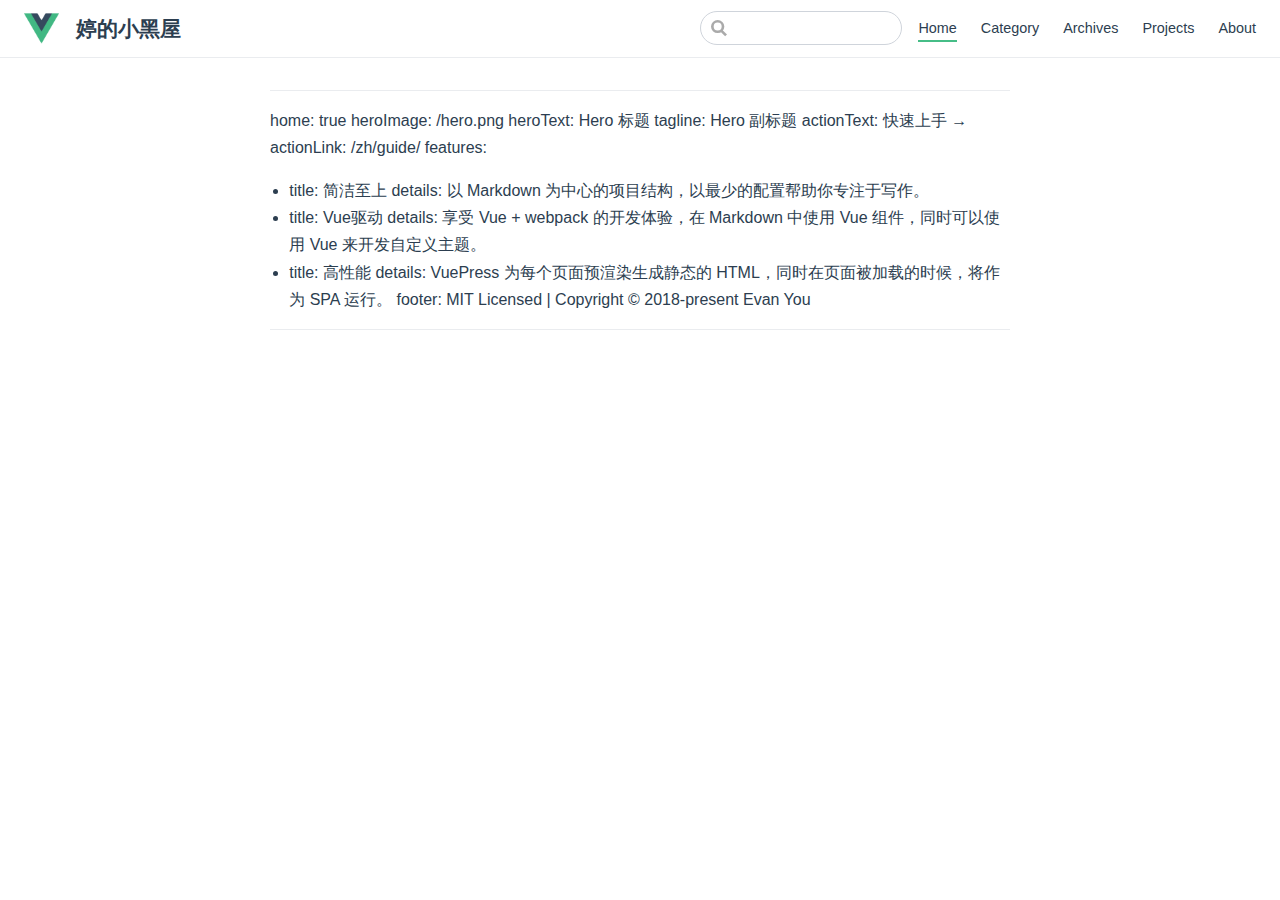
<file: index.html>
<!DOCTYPE html>
<html lang="en-US">
  <head>
    <meta charset="utf-8">
    <meta name="viewport" content="width=device-width,initial-scale=1">
    <title>婷的小黑屋</title>
    <meta name="description" content="啦啦啦啦啦run docs:build">
    <link rel="icon" href="/favicon.ico">
    
    <link rel="preload" href="/assets/css/0.styles.42716ee6.css" as="style"><link rel="preload" href="/assets/js/app.19feb1c5.js" as="script"><link rel="preload" href="/assets/js/8.4d6d9a24.js" as="script"><link rel="prefetch" href="/assets/js/2.843a87a6.js"><link rel="prefetch" href="/assets/js/3.0a2364f2.js"><link rel="prefetch" href="/assets/js/4.c2e18f0a.js"><link rel="prefetch" href="/assets/js/5.08a37246.js"><link rel="prefetch" href="/assets/js/6.51efd344.js"><link rel="prefetch" href="/assets/js/7.f8c3e250.js"><link rel="prefetch" href="/assets/js/9.76349086.js">
    <link rel="stylesheet" href="/assets/css/0.styles.42716ee6.css">
  </head>
  <body>
    <div id="app" data-server-rendered="true"><div class="theme-container no-sidebar"><header class="navbar"><div class="sidebar-button"><svg xmlns="http://www.w3.org/2000/svg" aria-hidden="true" role="img" viewBox="0 0 448 512" class="icon"><path fill="currentColor" d="M436 124H12c-6.627 0-12-5.373-12-12V80c0-6.627 5.373-12 12-12h424c6.627 0 12 5.373 12 12v32c0 6.627-5.373 12-12 12zm0 160H12c-6.627 0-12-5.373-12-12v-32c0-6.627 5.373-12 12-12h424c6.627 0 12 5.373 12 12v32c0 6.627-5.373 12-12 12zm0 160H12c-6.627 0-12-5.373-12-12v-32c0-6.627 5.373-12 12-12h424c6.627 0 12 5.373 12 12v32c0 6.627-5.373 12-12 12z"></path></svg></div> <a href="/" class="home-link router-link-exact-active router-link-active"><img src="/logo.png" alt="婷的小黑屋" class="logo"> <span class="site-name can-hide">婷的小黑屋</span></a> <div class="links" style="max-width:nullpx;"><div class="search-box"><input aria-label="Search" autocomplete="off" spellcheck="false" value=""> <!----></div> <nav class="nav-links can-hide"><div class="nav-item"><a href="/" class="nav-link router-link-exact-active router-link-active">Home</a></div><div class="nav-item"><a href="/Category/" class="nav-link">Category</a></div><div class="nav-item"><a href="/Archives/" class="nav-link">Archives</a></div><div class="nav-item"><a href="/Projects/" class="nav-link">Projects</a></div><div class="nav-item"><a href="/About/" class="nav-link">About</a></div> <!----></nav></div></header> <div class="sidebar-mask"></div> <div class="sidebar"><nav class="nav-links"><div class="nav-item"><a href="/" class="nav-link router-link-exact-active router-link-active">Home</a></div><div class="nav-item"><a href="/Category/" class="nav-link">Category</a></div><div class="nav-item"><a href="/Archives/" class="nav-link">Archives</a></div><div class="nav-item"><a href="/Projects/" class="nav-link">Projects</a></div><div class="nav-item"><a href="/About/" class="nav-link">About</a></div> <!----></nav>  <!----> </div> <div class="page"> <div class="content"><hr> <p>home: true
heroImage: /hero.png
heroText: Hero 标题
tagline: Hero 副标题
actionText: 快速上手 →
actionLink: /zh/guide/
features:</p> <ul><li>title: 简洁至上
details: 以 Markdown 为中心的项目结构，以最少的配置帮助你专注于写作。</li> <li>title: Vue驱动
details: 享受 Vue + webpack 的开发体验，在 Markdown 中使用 Vue 组件，同时可以使用 Vue 来开发自定义主题。</li> <li>title: 高性能
details: VuePress 为每个页面预渲染生成静态的 HTML，同时在页面被加载的时候，将作为 SPA 运行。
footer: MIT Licensed | Copyright © 2018-present Evan You</li></ul> <hr></div> <div class="page-edit"><!----> <!----></div> <!----> </div> <!----></div></div>
    <script src="/assets/js/app.19feb1c5.js" defer></script><script src="/assets/js/8.4d6d9a24.js" defer></script>
  </body>
</html>
</file>
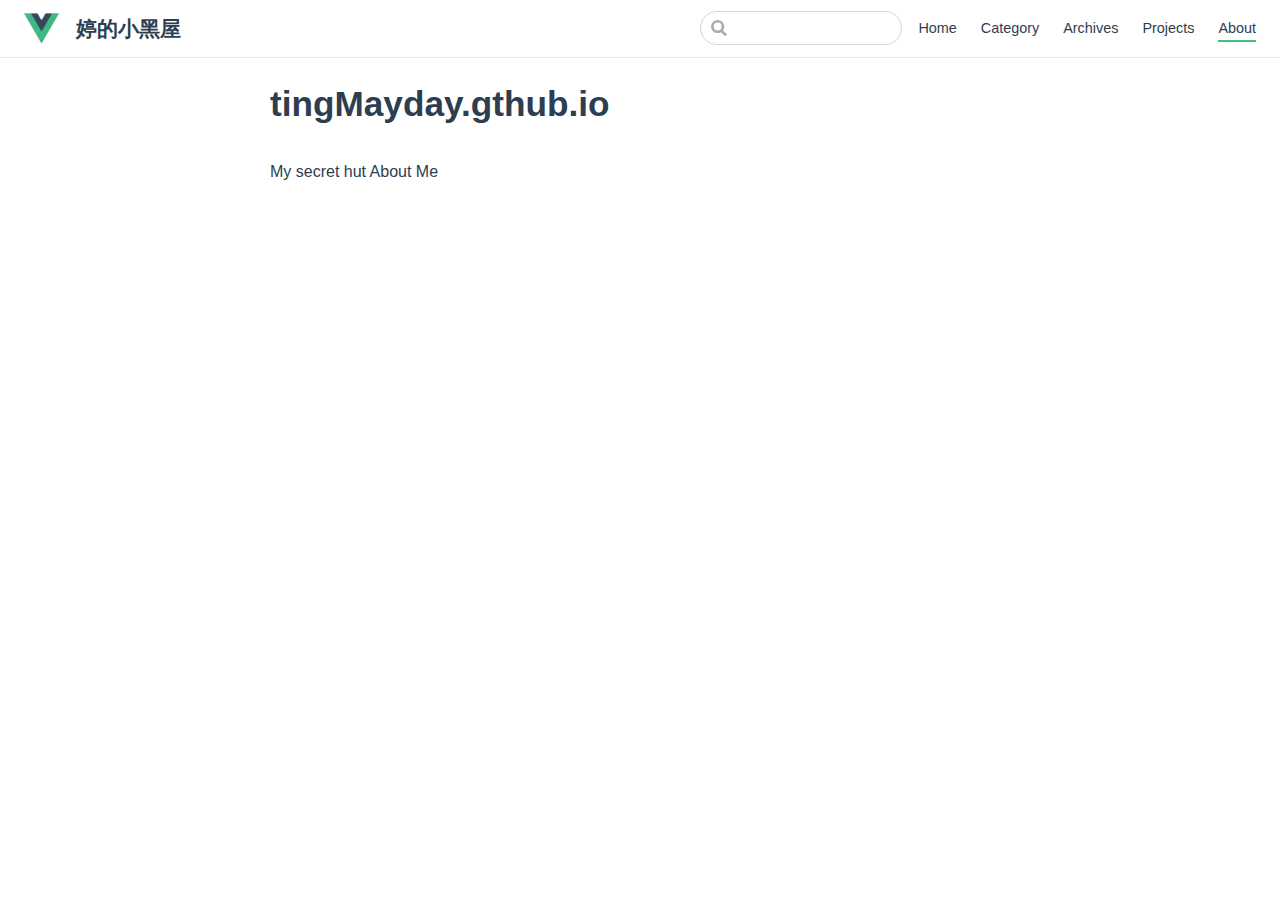
<file: About/index.html>
<!DOCTYPE html>
<html lang="en-US">
  <head>
    <meta charset="utf-8">
    <meta name="viewport" content="width=device-width,initial-scale=1">
    <title>tingMayday.gthub.io | 婷的小黑屋</title>
    <meta name="description" content="啦啦啦啦啦run docs:build">
    <link rel="icon" href="/favicon.ico">
    
    <link rel="preload" href="/assets/css/0.styles.42716ee6.css" as="style"><link rel="preload" href="/assets/js/app.19feb1c5.js" as="script"><link rel="preload" href="/assets/js/3.0a2364f2.js" as="script"><link rel="prefetch" href="/assets/js/2.843a87a6.js"><link rel="prefetch" href="/assets/js/4.c2e18f0a.js"><link rel="prefetch" href="/assets/js/5.08a37246.js"><link rel="prefetch" href="/assets/js/6.51efd344.js"><link rel="prefetch" href="/assets/js/7.f8c3e250.js"><link rel="prefetch" href="/assets/js/8.4d6d9a24.js"><link rel="prefetch" href="/assets/js/9.76349086.js">
    <link rel="stylesheet" href="/assets/css/0.styles.42716ee6.css">
  </head>
  <body>
    <div id="app" data-server-rendered="true"><div class="theme-container no-sidebar"><header class="navbar"><div class="sidebar-button"><svg xmlns="http://www.w3.org/2000/svg" aria-hidden="true" role="img" viewBox="0 0 448 512" class="icon"><path fill="currentColor" d="M436 124H12c-6.627 0-12-5.373-12-12V80c0-6.627 5.373-12 12-12h424c6.627 0 12 5.373 12 12v32c0 6.627-5.373 12-12 12zm0 160H12c-6.627 0-12-5.373-12-12v-32c0-6.627 5.373-12 12-12h424c6.627 0 12 5.373 12 12v32c0 6.627-5.373 12-12 12zm0 160H12c-6.627 0-12-5.373-12-12v-32c0-6.627 5.373-12 12-12h424c6.627 0 12 5.373 12 12v32c0 6.627-5.373 12-12 12z"></path></svg></div> <a href="/" class="home-link router-link-active"><img src="/logo.png" alt="婷的小黑屋" class="logo"> <span class="site-name can-hide">婷的小黑屋</span></a> <div class="links" style="max-width:nullpx;"><div class="search-box"><input aria-label="Search" autocomplete="off" spellcheck="false" value=""> <!----></div> <nav class="nav-links can-hide"><div class="nav-item"><a href="/" class="nav-link">Home</a></div><div class="nav-item"><a href="/Category/" class="nav-link">Category</a></div><div class="nav-item"><a href="/Archives/" class="nav-link">Archives</a></div><div class="nav-item"><a href="/Projects/" class="nav-link">Projects</a></div><div class="nav-item"><a href="/About/" class="nav-link router-link-exact-active router-link-active">About</a></div> <!----></nav></div></header> <div class="sidebar-mask"></div> <div class="sidebar"><nav class="nav-links"><div class="nav-item"><a href="/" class="nav-link">Home</a></div><div class="nav-item"><a href="/Category/" class="nav-link">Category</a></div><div class="nav-item"><a href="/Archives/" class="nav-link">Archives</a></div><div class="nav-item"><a href="/Projects/" class="nav-link">Projects</a></div><div class="nav-item"><a href="/About/" class="nav-link router-link-exact-active router-link-active">About</a></div> <!----></nav>  <!----> </div> <div class="page"> <div class="content"><h1 id="tingmayday-gthub-io"><a href="#tingmayday-gthub-io" class="header-anchor">#</a> tingMayday.gthub.io</h1> <p>My secret hut
About Me</p></div> <div class="page-edit"><!----> <!----></div> <!----> </div> <!----></div></div>
    <script src="/assets/js/app.19feb1c5.js" defer></script><script src="/assets/js/3.0a2364f2.js" defer></script>
  </body>
</html>
</file>
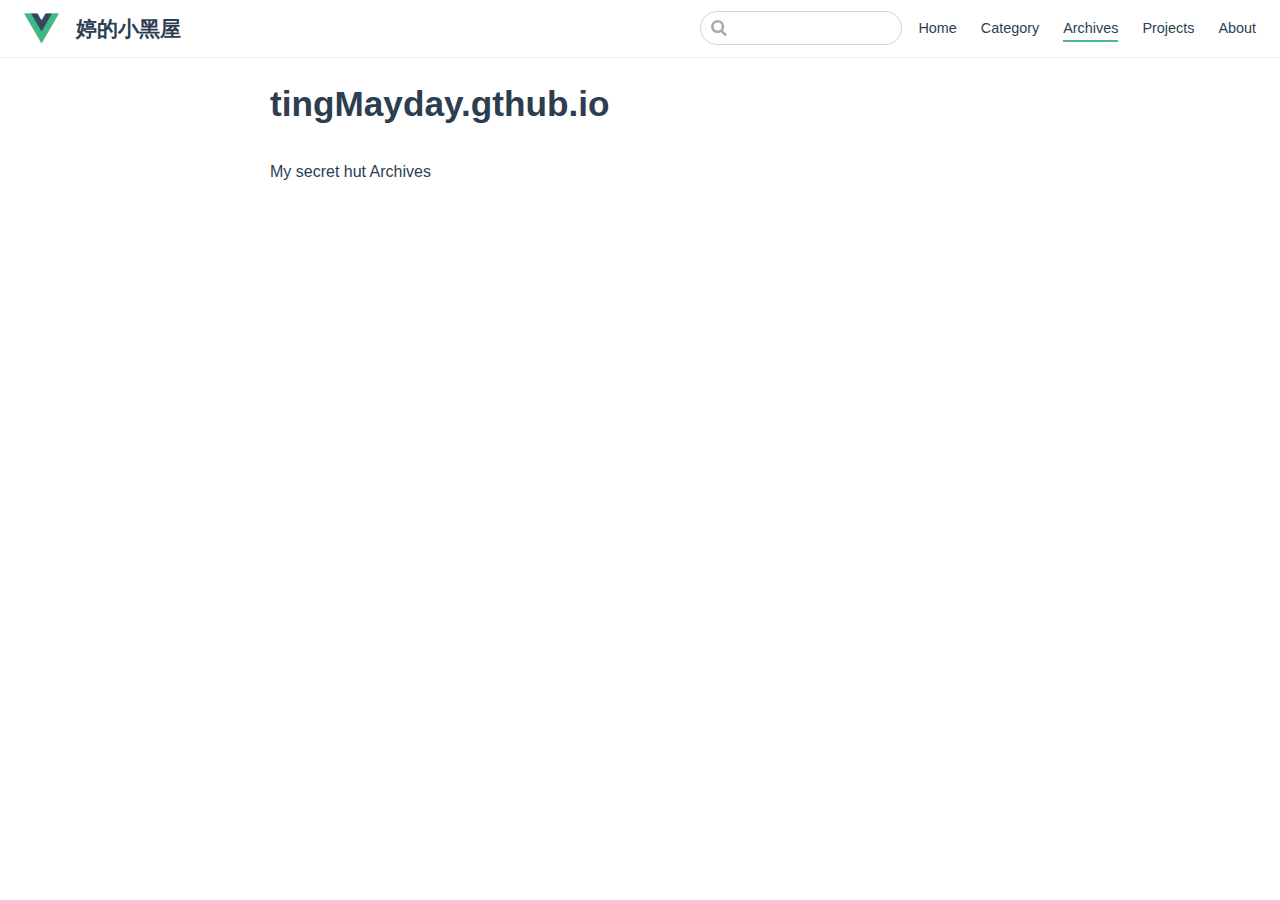
<file: Archives/index.html>
<!DOCTYPE html>
<html lang="en-US">
  <head>
    <meta charset="utf-8">
    <meta name="viewport" content="width=device-width,initial-scale=1">
    <title>tingMayday.gthub.io | 婷的小黑屋</title>
    <meta name="description" content="啦啦啦啦啦run docs:build">
    <link rel="icon" href="/favicon.ico">
    
    <link rel="preload" href="/assets/css/0.styles.42716ee6.css" as="style"><link rel="preload" href="/assets/js/app.19feb1c5.js" as="script"><link rel="preload" href="/assets/js/4.c2e18f0a.js" as="script"><link rel="prefetch" href="/assets/js/2.843a87a6.js"><link rel="prefetch" href="/assets/js/3.0a2364f2.js"><link rel="prefetch" href="/assets/js/5.08a37246.js"><link rel="prefetch" href="/assets/js/6.51efd344.js"><link rel="prefetch" href="/assets/js/7.f8c3e250.js"><link rel="prefetch" href="/assets/js/8.4d6d9a24.js"><link rel="prefetch" href="/assets/js/9.76349086.js">
    <link rel="stylesheet" href="/assets/css/0.styles.42716ee6.css">
  </head>
  <body>
    <div id="app" data-server-rendered="true"><div class="theme-container no-sidebar"><header class="navbar"><div class="sidebar-button"><svg xmlns="http://www.w3.org/2000/svg" aria-hidden="true" role="img" viewBox="0 0 448 512" class="icon"><path fill="currentColor" d="M436 124H12c-6.627 0-12-5.373-12-12V80c0-6.627 5.373-12 12-12h424c6.627 0 12 5.373 12 12v32c0 6.627-5.373 12-12 12zm0 160H12c-6.627 0-12-5.373-12-12v-32c0-6.627 5.373-12 12-12h424c6.627 0 12 5.373 12 12v32c0 6.627-5.373 12-12 12zm0 160H12c-6.627 0-12-5.373-12-12v-32c0-6.627 5.373-12 12-12h424c6.627 0 12 5.373 12 12v32c0 6.627-5.373 12-12 12z"></path></svg></div> <a href="/" class="home-link router-link-active"><img src="/logo.png" alt="婷的小黑屋" class="logo"> <span class="site-name can-hide">婷的小黑屋</span></a> <div class="links" style="max-width:nullpx;"><div class="search-box"><input aria-label="Search" autocomplete="off" spellcheck="false" value=""> <!----></div> <nav class="nav-links can-hide"><div class="nav-item"><a href="/" class="nav-link">Home</a></div><div class="nav-item"><a href="/Category/" class="nav-link">Category</a></div><div class="nav-item"><a href="/Archives/" class="nav-link router-link-exact-active router-link-active">Archives</a></div><div class="nav-item"><a href="/Projects/" class="nav-link">Projects</a></div><div class="nav-item"><a href="/About/" class="nav-link">About</a></div> <!----></nav></div></header> <div class="sidebar-mask"></div> <div class="sidebar"><nav class="nav-links"><div class="nav-item"><a href="/" class="nav-link">Home</a></div><div class="nav-item"><a href="/Category/" class="nav-link">Category</a></div><div class="nav-item"><a href="/Archives/" class="nav-link router-link-exact-active router-link-active">Archives</a></div><div class="nav-item"><a href="/Projects/" class="nav-link">Projects</a></div><div class="nav-item"><a href="/About/" class="nav-link">About</a></div> <!----></nav>  <!----> </div> <div class="page"> <div class="content"><h1 id="tingmayday-gthub-io"><a href="#tingmayday-gthub-io" class="header-anchor">#</a> tingMayday.gthub.io</h1> <p>My secret hut
Archives</p></div> <div class="page-edit"><!----> <!----></div> <!----> </div> <!----></div></div>
    <script src="/assets/js/app.19feb1c5.js" defer></script><script src="/assets/js/4.c2e18f0a.js" defer></script>
  </body>
</html>
</file>
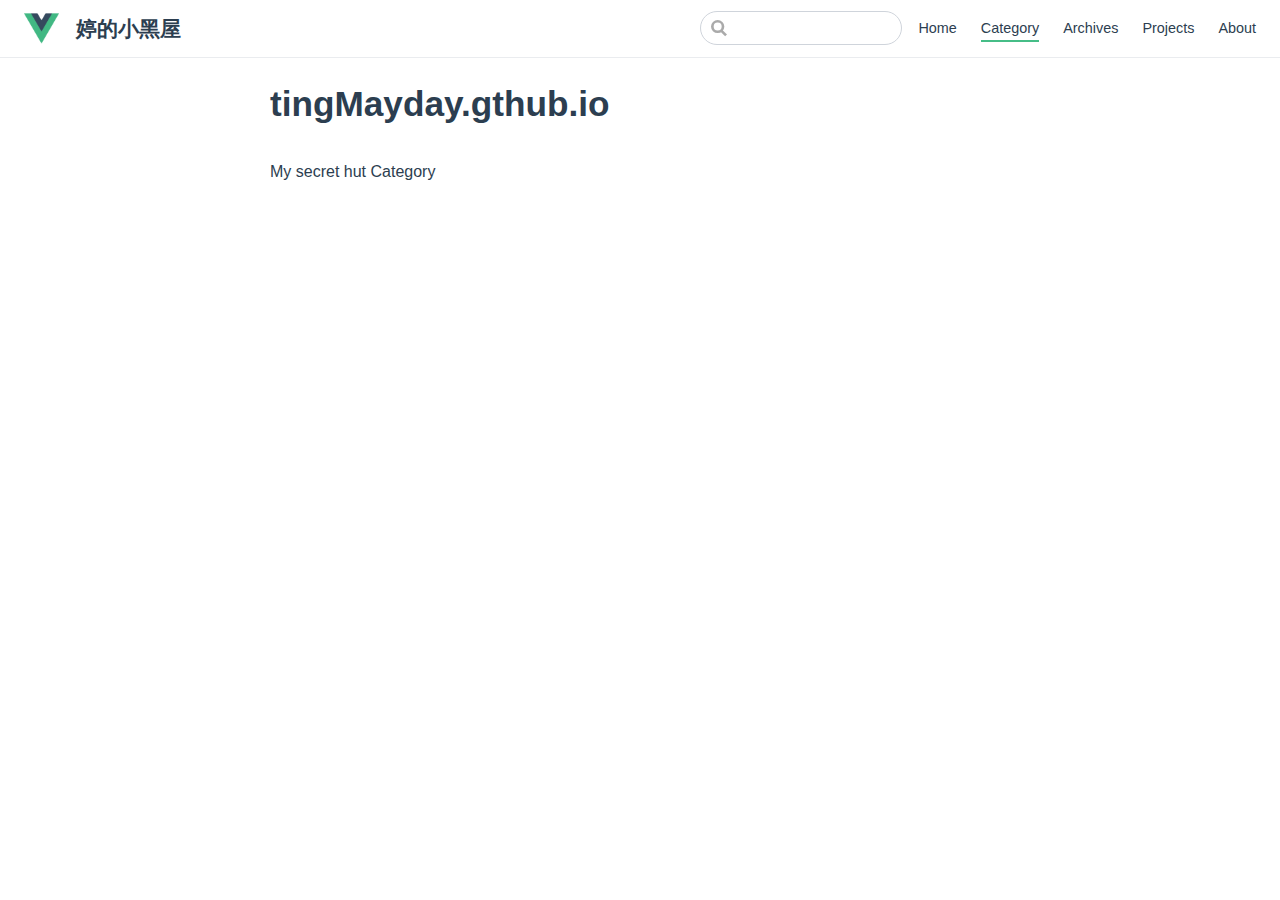
<file: Category/index.html>
<!DOCTYPE html>
<html lang="en-US">
  <head>
    <meta charset="utf-8">
    <meta name="viewport" content="width=device-width,initial-scale=1">
    <title>tingMayday.gthub.io | 婷的小黑屋</title>
    <meta name="description" content="啦啦啦啦啦run docs:build">
    <link rel="icon" href="/favicon.ico">
    
    <link rel="preload" href="/assets/css/0.styles.42716ee6.css" as="style"><link rel="preload" href="/assets/js/app.19feb1c5.js" as="script"><link rel="preload" href="/assets/js/6.51efd344.js" as="script"><link rel="prefetch" href="/assets/js/2.843a87a6.js"><link rel="prefetch" href="/assets/js/3.0a2364f2.js"><link rel="prefetch" href="/assets/js/4.c2e18f0a.js"><link rel="prefetch" href="/assets/js/5.08a37246.js"><link rel="prefetch" href="/assets/js/7.f8c3e250.js"><link rel="prefetch" href="/assets/js/8.4d6d9a24.js"><link rel="prefetch" href="/assets/js/9.76349086.js">
    <link rel="stylesheet" href="/assets/css/0.styles.42716ee6.css">
  </head>
  <body>
    <div id="app" data-server-rendered="true"><div class="theme-container no-sidebar"><header class="navbar"><div class="sidebar-button"><svg xmlns="http://www.w3.org/2000/svg" aria-hidden="true" role="img" viewBox="0 0 448 512" class="icon"><path fill="currentColor" d="M436 124H12c-6.627 0-12-5.373-12-12V80c0-6.627 5.373-12 12-12h424c6.627 0 12 5.373 12 12v32c0 6.627-5.373 12-12 12zm0 160H12c-6.627 0-12-5.373-12-12v-32c0-6.627 5.373-12 12-12h424c6.627 0 12 5.373 12 12v32c0 6.627-5.373 12-12 12zm0 160H12c-6.627 0-12-5.373-12-12v-32c0-6.627 5.373-12 12-12h424c6.627 0 12 5.373 12 12v32c0 6.627-5.373 12-12 12z"></path></svg></div> <a href="/" class="home-link router-link-active"><img src="/logo.png" alt="婷的小黑屋" class="logo"> <span class="site-name can-hide">婷的小黑屋</span></a> <div class="links" style="max-width:nullpx;"><div class="search-box"><input aria-label="Search" autocomplete="off" spellcheck="false" value=""> <!----></div> <nav class="nav-links can-hide"><div class="nav-item"><a href="/" class="nav-link">Home</a></div><div class="nav-item"><a href="/Category/" class="nav-link router-link-exact-active router-link-active">Category</a></div><div class="nav-item"><a href="/Archives/" class="nav-link">Archives</a></div><div class="nav-item"><a href="/Projects/" class="nav-link">Projects</a></div><div class="nav-item"><a href="/About/" class="nav-link">About</a></div> <!----></nav></div></header> <div class="sidebar-mask"></div> <div class="sidebar"><nav class="nav-links"><div class="nav-item"><a href="/" class="nav-link">Home</a></div><div class="nav-item"><a href="/Category/" class="nav-link router-link-exact-active router-link-active">Category</a></div><div class="nav-item"><a href="/Archives/" class="nav-link">Archives</a></div><div class="nav-item"><a href="/Projects/" class="nav-link">Projects</a></div><div class="nav-item"><a href="/About/" class="nav-link">About</a></div> <!----></nav>  <!----> </div> <div class="page"> <div class="content"><h1 id="tingmayday-gthub-io"><a href="#tingmayday-gthub-io" class="header-anchor">#</a> tingMayday.gthub.io</h1> <p>My secret hut
Category</p></div> <div class="page-edit"><!----> <!----></div> <!----> </div> <!----></div></div>
    <script src="/assets/js/app.19feb1c5.js" defer></script><script src="/assets/js/6.51efd344.js" defer></script>
  </body>
</html>
</file>
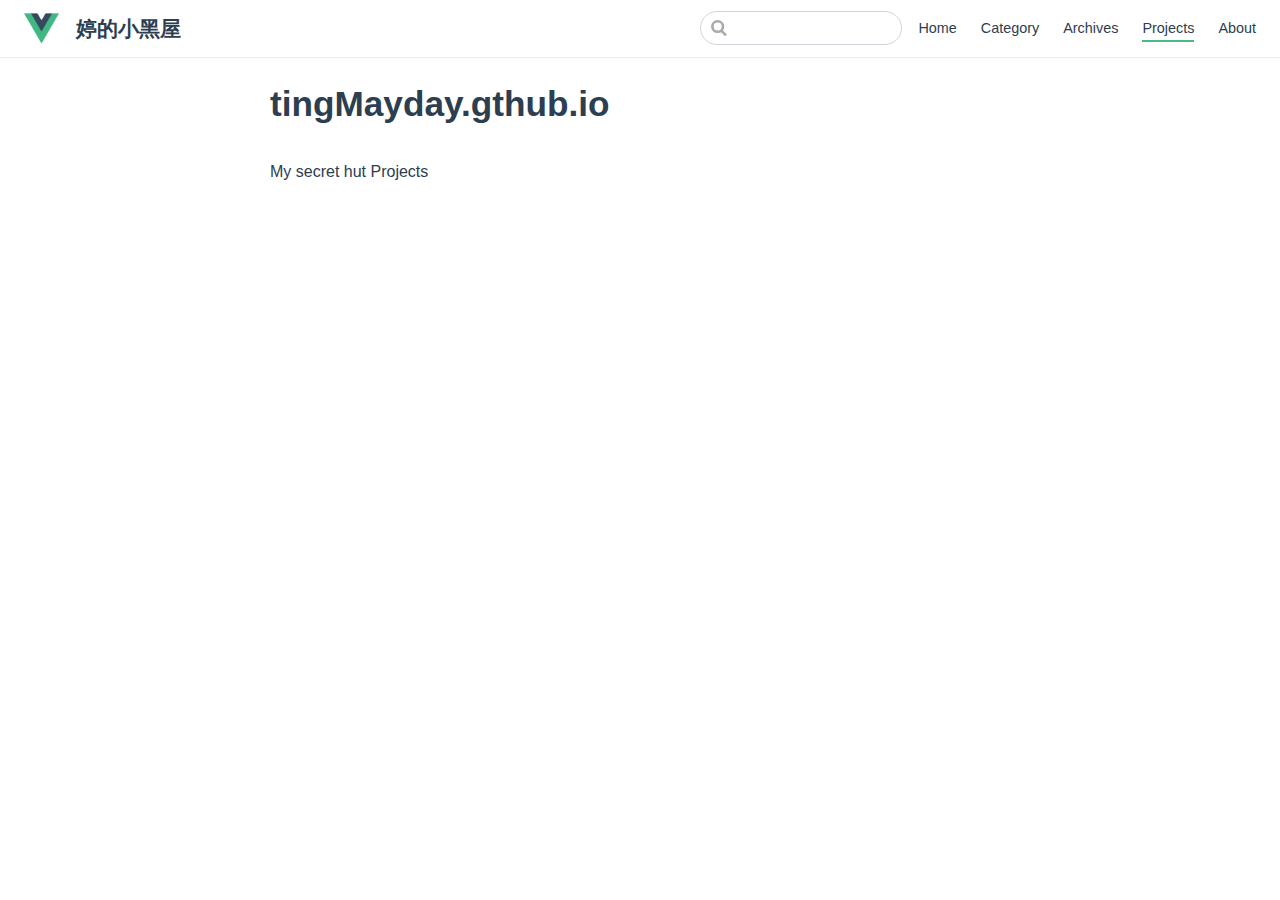
<file: Projects/index.html>
<!DOCTYPE html>
<html lang="en-US">
  <head>
    <meta charset="utf-8">
    <meta name="viewport" content="width=device-width,initial-scale=1">
    <title>tingMayday.gthub.io | 婷的小黑屋</title>
    <meta name="description" content="啦啦啦啦啦run docs:build">
    <link rel="icon" href="/favicon.ico">
    
    <link rel="preload" href="/assets/css/0.styles.42716ee6.css" as="style"><link rel="preload" href="/assets/js/app.19feb1c5.js" as="script"><link rel="preload" href="/assets/js/7.f8c3e250.js" as="script"><link rel="prefetch" href="/assets/js/2.843a87a6.js"><link rel="prefetch" href="/assets/js/3.0a2364f2.js"><link rel="prefetch" href="/assets/js/4.c2e18f0a.js"><link rel="prefetch" href="/assets/js/5.08a37246.js"><link rel="prefetch" href="/assets/js/6.51efd344.js"><link rel="prefetch" href="/assets/js/8.4d6d9a24.js"><link rel="prefetch" href="/assets/js/9.76349086.js">
    <link rel="stylesheet" href="/assets/css/0.styles.42716ee6.css">
  </head>
  <body>
    <div id="app" data-server-rendered="true"><div class="theme-container no-sidebar"><header class="navbar"><div class="sidebar-button"><svg xmlns="http://www.w3.org/2000/svg" aria-hidden="true" role="img" viewBox="0 0 448 512" class="icon"><path fill="currentColor" d="M436 124H12c-6.627 0-12-5.373-12-12V80c0-6.627 5.373-12 12-12h424c6.627 0 12 5.373 12 12v32c0 6.627-5.373 12-12 12zm0 160H12c-6.627 0-12-5.373-12-12v-32c0-6.627 5.373-12 12-12h424c6.627 0 12 5.373 12 12v32c0 6.627-5.373 12-12 12zm0 160H12c-6.627 0-12-5.373-12-12v-32c0-6.627 5.373-12 12-12h424c6.627 0 12 5.373 12 12v32c0 6.627-5.373 12-12 12z"></path></svg></div> <a href="/" class="home-link router-link-active"><img src="/logo.png" alt="婷的小黑屋" class="logo"> <span class="site-name can-hide">婷的小黑屋</span></a> <div class="links" style="max-width:nullpx;"><div class="search-box"><input aria-label="Search" autocomplete="off" spellcheck="false" value=""> <!----></div> <nav class="nav-links can-hide"><div class="nav-item"><a href="/" class="nav-link">Home</a></div><div class="nav-item"><a href="/Category/" class="nav-link">Category</a></div><div class="nav-item"><a href="/Archives/" class="nav-link">Archives</a></div><div class="nav-item"><a href="/Projects/" class="nav-link router-link-exact-active router-link-active">Projects</a></div><div class="nav-item"><a href="/About/" class="nav-link">About</a></div> <!----></nav></div></header> <div class="sidebar-mask"></div> <div class="sidebar"><nav class="nav-links"><div class="nav-item"><a href="/" class="nav-link">Home</a></div><div class="nav-item"><a href="/Category/" class="nav-link">Category</a></div><div class="nav-item"><a href="/Archives/" class="nav-link">Archives</a></div><div class="nav-item"><a href="/Projects/" class="nav-link router-link-exact-active router-link-active">Projects</a></div><div class="nav-item"><a href="/About/" class="nav-link">About</a></div> <!----></nav>  <!----> </div> <div class="page"> <div class="content"><h1 id="tingmayday-gthub-io"><a href="#tingmayday-gthub-io" class="header-anchor">#</a> tingMayday.gthub.io</h1> <p>My secret hut
Projects</p></div> <div class="page-edit"><!----> <!----></div> <!----> </div> <!----></div></div>
    <script src="/assets/js/app.19feb1c5.js" defer></script><script src="/assets/js/7.f8c3e250.js" defer></script>
  </body>
</html>
</file>
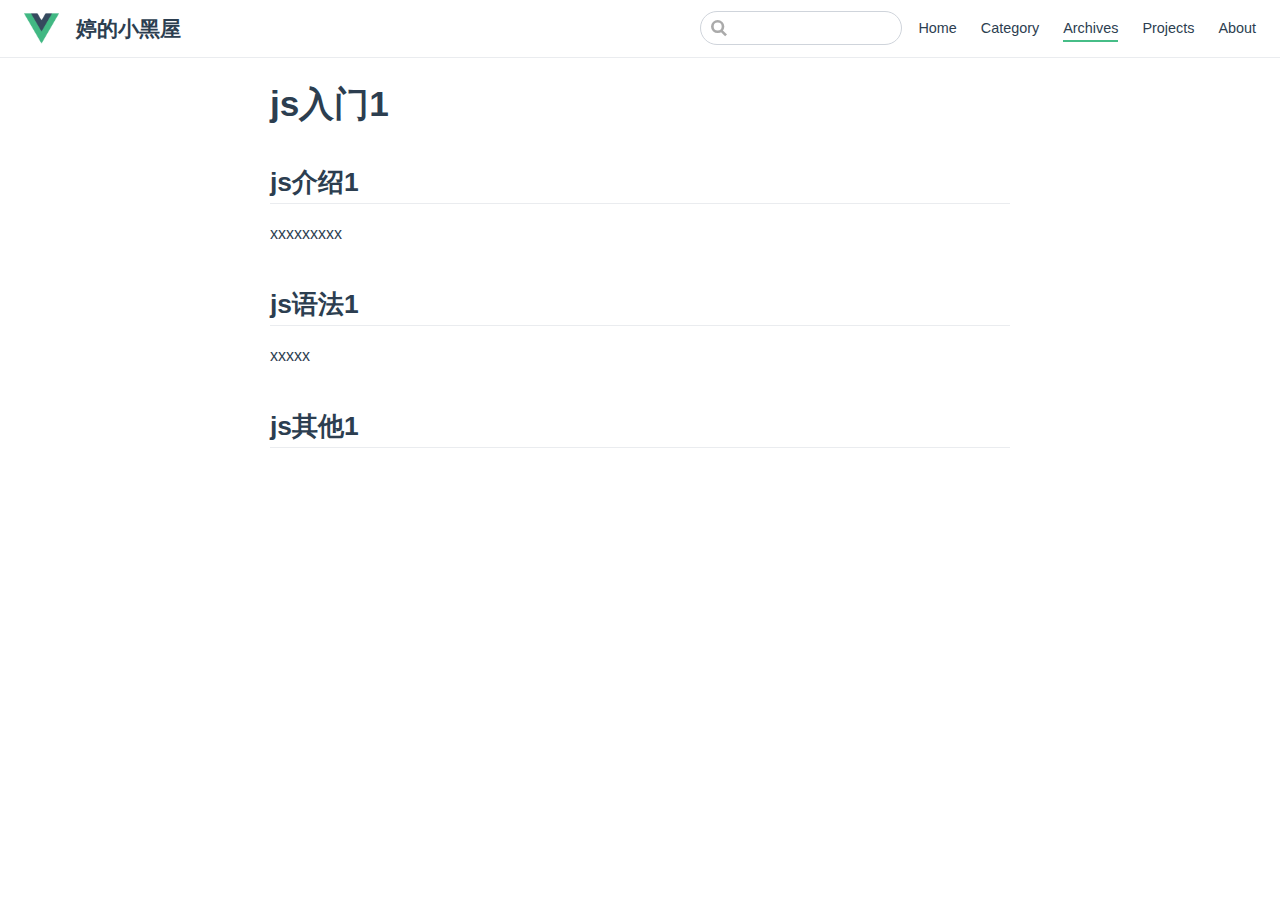
<file: Archives/js2.html>
<!DOCTYPE html>
<html lang="en-US">
  <head>
    <meta charset="utf-8">
    <meta name="viewport" content="width=device-width,initial-scale=1">
    <title>js入门1 | 婷的小黑屋</title>
    <meta name="description" content="啦啦啦啦啦run docs:build">
    <link rel="icon" href="/favicon.ico">
    
    <link rel="preload" href="/assets/css/0.styles.42716ee6.css" as="style"><link rel="preload" href="/assets/js/app.19feb1c5.js" as="script"><link rel="preload" href="/assets/js/5.08a37246.js" as="script"><link rel="prefetch" href="/assets/js/2.843a87a6.js"><link rel="prefetch" href="/assets/js/3.0a2364f2.js"><link rel="prefetch" href="/assets/js/4.c2e18f0a.js"><link rel="prefetch" href="/assets/js/6.51efd344.js"><link rel="prefetch" href="/assets/js/7.f8c3e250.js"><link rel="prefetch" href="/assets/js/8.4d6d9a24.js"><link rel="prefetch" href="/assets/js/9.76349086.js">
    <link rel="stylesheet" href="/assets/css/0.styles.42716ee6.css">
  </head>
  <body>
    <div id="app" data-server-rendered="true"><div class="theme-container no-sidebar"><header class="navbar"><div class="sidebar-button"><svg xmlns="http://www.w3.org/2000/svg" aria-hidden="true" role="img" viewBox="0 0 448 512" class="icon"><path fill="currentColor" d="M436 124H12c-6.627 0-12-5.373-12-12V80c0-6.627 5.373-12 12-12h424c6.627 0 12 5.373 12 12v32c0 6.627-5.373 12-12 12zm0 160H12c-6.627 0-12-5.373-12-12v-32c0-6.627 5.373-12 12-12h424c6.627 0 12 5.373 12 12v32c0 6.627-5.373 12-12 12zm0 160H12c-6.627 0-12-5.373-12-12v-32c0-6.627 5.373-12 12-12h424c6.627 0 12 5.373 12 12v32c0 6.627-5.373 12-12 12z"></path></svg></div> <a href="/" class="home-link router-link-active"><img src="/logo.png" alt="婷的小黑屋" class="logo"> <span class="site-name can-hide">婷的小黑屋</span></a> <div class="links" style="max-width:nullpx;"><div class="search-box"><input aria-label="Search" autocomplete="off" spellcheck="false" value=""> <!----></div> <nav class="nav-links can-hide"><div class="nav-item"><a href="/" class="nav-link">Home</a></div><div class="nav-item"><a href="/Category/" class="nav-link">Category</a></div><div class="nav-item"><a href="/Archives/" class="nav-link router-link-active">Archives</a></div><div class="nav-item"><a href="/Projects/" class="nav-link">Projects</a></div><div class="nav-item"><a href="/About/" class="nav-link">About</a></div> <!----></nav></div></header> <div class="sidebar-mask"></div> <div class="sidebar"><nav class="nav-links"><div class="nav-item"><a href="/" class="nav-link">Home</a></div><div class="nav-item"><a href="/Category/" class="nav-link">Category</a></div><div class="nav-item"><a href="/Archives/" class="nav-link router-link-active">Archives</a></div><div class="nav-item"><a href="/Projects/" class="nav-link">Projects</a></div><div class="nav-item"><a href="/About/" class="nav-link">About</a></div> <!----></nav>  <!----> </div> <div class="page"> <div class="content"><h1 id="js入门1"><a href="#js入门1" class="header-anchor">#</a> js入门1</h1> <h2 id="js介绍1"><a href="#js介绍1" class="header-anchor">#</a> js介绍1</h2> <p>xxxxxxxxx</p> <h2 id="js语法1"><a href="#js语法1" class="header-anchor">#</a> js语法1</h2> <p>xxxxx</p> <h2 id="js其他1"><a href="#js其他1" class="header-anchor">#</a> js其他1</h2></div> <div class="page-edit"><!----> <!----></div> <!----> </div> <!----></div></div>
    <script src="/assets/js/app.19feb1c5.js" defer></script><script src="/assets/js/5.08a37246.js" defer></script>
  </body>
</html>
</file>
<file: assets/css/0.styles.42716ee6.css>
.home{padding:3.6rem 2rem 0;max-width:960px;margin:0 auto}.home .hero{text-align:center}.home .hero img{max-width:100%;max-height:280px;display:block;margin:3rem auto 1.5rem}.home .hero h1{font-size:3rem}.home .hero .action,.home .hero .description,.home .hero h1{margin:1.8rem auto}.home .hero .description{max-width:35rem;font-size:1.6rem;line-height:1.3;color:#6a8bad}.home .hero .action-button{display:inline-block;font-size:1.2rem;color:#fff;background-color:#3eaf7c;padding:.8rem 1.6rem;border-radius:4px;transition:background-color .1s ease;box-sizing:border-box;border-bottom:1px solid #389d70}.home .hero .action-button:hover{background-color:#4abf8a}.home .features{border-top:1px solid #eaecef;padding:1.2rem 0;margin-top:2.5rem;display:flex;flex-wrap:wrap;align-items:flex-start;align-content:stretch;justify-content:space-between}.home .feature{flex-grow:1;flex-basis:30%;max-width:30%}.home .feature h2{font-size:1.4rem;font-weight:500;border-bottom:none;padding-bottom:0;color:#3a5169}.home .feature p{color:#4e6e8e}.home .footer{padding:2.5rem;border-top:1px solid #eaecef;text-align:center;color:#4e6e8e}@media (max-width:719px){.home .features{flex-direction:column}.home .feature{max-width:100%;padding:0 2.5rem}}@media (max-width:419px){.home{padding-left:1.5rem;padding-right:1.5rem}.home .hero img{max-height:210px;margin:2rem auto 1.2rem}.home .hero h1{font-size:2rem}.home .hero .action,.home .hero .description,.home .hero h1{margin:1.2rem auto}.home .hero .description{font-size:1.2rem}.home .hero .action-button{font-size:1rem;padding:.6rem 1.2rem}.home .feature h2{font-size:1.25rem}}.sidebar-button{display:none;width:1.25rem;height:1.25rem;position:absolute;padding:.6rem;top:.6rem;left:1rem;cursor:pointer}.sidebar-button .icon{display:block;width:1.25rem;height:1.25rem}@media (max-width:719px){.sidebar-button{display:block}}.search-box{display:inline-block;position:relative;margin-right:1rem}.search-box input{cursor:text;width:10rem;color:#4e6e8e;display:inline-block;border:1px solid #cfd4db;border-radius:2rem;font-size:.9rem;line-height:2rem;padding:0 .5rem 0 2rem;outline:none;transition:all .2s ease;background:#fff url(/assets/img/search.83621669.svg) .6rem .5rem no-repeat;background-size:1rem}.search-box input:focus{cursor:auto;border-color:#3eaf7c}.search-box .suggestions{background:#fff;width:20rem;position:absolute;top:1.5rem;border:1px solid #cfd4db;border-radius:6px;padding:.4rem;list-style-type:none}.search-box .suggestions.align-right{right:0}.search-box .suggestion{line-height:1.4;padding:.4rem .6rem;border-radius:4px;cursor:pointer}.search-box .suggestion a{white-space:normal;color:#5d82a6}.search-box .suggestion a .page-title{font-weight:600}.search-box .suggestion a .header{font-size:.9em;margin-left:.25em}.search-box .suggestion.focused{background-color:#f3f4f5}.search-box .suggestion.focused a{color:#3eaf7c}@media (max-width:959px){.search-box input{cursor:pointer;width:0;border-color:transparent;position:relative}.search-box input:focus{cursor:text;left:0;width:10rem}}@media (max-width:959px) and (min-width:719px){.search-box .suggestions{left:0}}@media (max-width:719px){.search-box{margin-right:0}.search-box input{left:1rem}.search-box .suggestions{right:0}}@media (max-width:419px){.search-box .suggestions{width:calc(100vw - 4rem)}.search-box input:focus{width:8rem}}.dropdown-enter,.dropdown-leave-to{height:0!important}.dropdown-wrapper{cursor:pointer}.dropdown-wrapper .dropdown-title{display:block}.dropdown-wrapper .dropdown-title:hover{border-color:transparent}.dropdown-wrapper .dropdown-title .arrow{vertical-align:middle;margin-top:-1px;margin-left:.4rem}.dropdown-wrapper .nav-dropdown .dropdown-item{color:inherit;line-height:1.7rem}.dropdown-wrapper .nav-dropdown .dropdown-item h4{margin:.45rem 0 0;border-top:1px solid #eee;padding:.45rem 1.5rem 0 1.25rem}.dropdown-wrapper .nav-dropdown .dropdown-item .dropdown-subitem-wrapper{padding:0;list-style:none}.dropdown-wrapper .nav-dropdown .dropdown-item .dropdown-subitem-wrapper .dropdown-subitem{font-size:.9em}.dropdown-wrapper .nav-dropdown .dropdown-item a{display:block;line-height:1.7rem;position:relative;border-bottom:none;font-weight:400;margin-bottom:0;padding:0 1.5rem 0 1.25rem}.dropdown-wrapper .nav-dropdown .dropdown-item a.router-link-active,.dropdown-wrapper .nav-dropdown .dropdown-item a:hover{color:#3eaf7c}.dropdown-wrapper .nav-dropdown .dropdown-item a.router-link-active:after{content:"";width:0;height:0;border-left:5px solid #3eaf7c;border-top:3px solid transparent;border-bottom:3px solid transparent;position:absolute;top:calc(50% - 2px);left:9px}.dropdown-wrapper .nav-dropdown .dropdown-item:first-child h4{margin-top:0;padding-top:0;border-top:0}@media (max-width:719px){.dropdown-wrapper.open .dropdown-title{margin-bottom:.5rem}.dropdown-wrapper .nav-dropdown{transition:height .1s ease-out;overflow:hidden}.dropdown-wrapper .nav-dropdown .dropdown-item h4{border-top:0;margin-top:0;padding-top:0}.dropdown-wrapper .nav-dropdown .dropdown-item>a,.dropdown-wrapper .nav-dropdown .dropdown-item h4{font-size:15px;line-height:2rem}.dropdown-wrapper .nav-dropdown .dropdown-item .dropdown-subitem{font-size:14px;padding-left:1rem}}@media (min-width:719px){.dropdown-wrapper{height:1.8rem}.dropdown-wrapper:hover .nav-dropdown{display:block!important}.dropdown-wrapper .dropdown-title .arrow{border-left:4px solid transparent;border-right:4px solid transparent;border-top:6px solid #ccc;border-bottom:0}.dropdown-wrapper .nav-dropdown{display:none;height:auto!important;box-sizing:border-box;max-height:calc(100vh - 2.7rem);overflow-y:auto;position:absolute;top:100%;right:0;background-color:#fff;padding:.6rem 0;border:1px solid #ddd;border-bottom-color:#ccc;text-align:left;border-radius:.25rem;white-space:nowrap;margin:0}}.nav-links{display:inline-block}.nav-links a{line-height:1.4rem;color:inherit}.nav-links a.router-link-active,.nav-links a:hover{color:#3eaf7c}.nav-links .nav-item{position:relative;display:inline-block;margin-left:1.5rem;line-height:2rem}.nav-links .nav-item:first-child{margin-left:0}.nav-links .repo-link{margin-left:1.5rem}@media (max-width:719px){.nav-links .nav-item,.nav-links .repo-link{margin-left:0}}@media (min-width:719px){.nav-links a.router-link-active,.nav-links a:hover{color:#2c3e50}.nav-item>a:not(.external).router-link-active,.nav-item>a:not(.external):hover{margin-bottom:-2px;border-bottom:2px solid #46bd87}}.navbar{padding:.7rem 1.5rem;line-height:2.2rem;position:relative}.navbar a,.navbar img,.navbar span{display:inline-block}.navbar .logo{height:2.2rem;min-width:2.2rem;margin-right:.8rem;vertical-align:top}.navbar .site-name{font-size:1.3rem;font-weight:600;color:#2c3e50;position:relative}.navbar .links{padding-left:1.5rem;box-sizing:border-box;background-color:#fff;white-space:nowrap;font-size:.9rem;position:absolute;right:1.5rem;top:.7rem;display:flex}.navbar .links .search-box{flex:0 0 auto;vertical-align:top}.navbar .links .nav-links{flex:1}@media (max-width:719px){.navbar{padding-left:4rem}.navbar .can-hide{display:none}.navbar .links{padding-left:1.5rem}}.page-edit,.page-nav{max-width:740px;margin:0 auto;padding:2rem 2.5rem}@media (max-width:959px){.page-edit,.page-nav{padding:2rem}}@media (max-width:419px){.page-edit,.page-nav{padding:1.5rem}}.page{padding-bottom:2rem}.page-edit{padding-top:1rem;padding-bottom:1rem;overflow:auto}.page-edit .edit-link{display:inline-block}.page-edit .edit-link a{color:#4e6e8e;margin-right:.25rem}.page-edit .last-updated{float:right;font-size:.9em}.page-edit .last-updated .prefix{font-weight:500;color:#4e6e8e}.page-edit .last-updated .time{font-weight:400;color:#aaa}.page-nav{padding-top:1rem;padding-bottom:0}.page-nav .inner{min-height:2rem;margin-top:0;border-top:1px solid #eaecef;padding-top:1rem;overflow:auto}.page-nav .next{float:right}@media (max-width:719px){.page-edit .edit-link{margin-bottom:.5rem}.page-edit .last-updated{font-size:.8em;float:none;text-align:left}}.sidebar .sidebar-sub-headers{padding-left:1rem;font-size:.95em}a.sidebar-link{font-weight:400;display:inline-block;color:#2c3e50;border-left:.25rem solid transparent;padding:.35rem 1rem .35rem 1.25rem;line-height:1.4;width:100%;box-sizing:border-box}a.sidebar-link:hover{color:#3eaf7c}a.sidebar-link.active{font-weight:600;color:#3eaf7c;border-left-color:#3eaf7c}.sidebar-group a.sidebar-link{padding-left:2rem}.sidebar-sub-headers a.sidebar-link{padding-top:.25rem;padding-bottom:.25rem;border-left:none}.sidebar-sub-headers a.sidebar-link.active{font-weight:500}.sidebar-group:not(.first){margin-top:1em}.sidebar-group .sidebar-group{padding-left:.5em}.sidebar-group:not(.collapsable) .sidebar-heading{cursor:auto;color:inherit}.sidebar-heading{color:#999;transition:color .15s ease;cursor:pointer;font-size:1.1em;font-weight:700;padding:0 1.5rem;margin-top:0;margin-bottom:.5rem}.sidebar-heading.open,.sidebar-heading:hover{color:inherit}.sidebar-heading .arrow{position:relative;top:-.12em;left:.5em}.sidebar-heading:.open .arrow{top:-.18em}.sidebar-group-items{transition:height .1s ease-out;overflow:hidden}.sidebar ul{padding:0;margin:0;list-style-type:none}.sidebar a{display:inline-block}.sidebar .nav-links{display:none;border-bottom:1px solid #eaecef;padding:.5rem 0 .75rem 0}.sidebar .nav-links a{font-weight:600}.sidebar .nav-links .nav-item,.sidebar .nav-links .repo-link{display:block;line-height:1.25rem;font-size:1.1em;padding:.5rem 0 .5rem 1.5rem}.sidebar .sidebar-links{padding:1.5rem 0}@media (max-width:719px){.sidebar .nav-links{display:block}.sidebar .nav-links .dropdown-wrapper .nav-dropdown .dropdown-item a.router-link-active:after{top:calc(1rem - 2px)}.sidebar .sidebar-links{padding:1rem 0}}.sw-update-popup{position:fixed;right:1em;bottom:1em;padding:1em;border:1px solid #3eaf7c;border-radius:3px;background:#fff;box-shadow:0 4px 16px rgba(0,0,0,.5);text-align:center}.sw-update-popup button{margin-top:.5em;padding:.25em 2em}.sw-update-popup-enter-active,.sw-update-popup-leave-active{transition:opacity .3s,transform .3s}.sw-update-popup-enter,.sw-update-popup-leave-to{opacity:0;transform:translateY(50%) scale(.5)}code[class*=language-],pre[class*=language-]{color:#ccc;background:none;font-family:Consolas,Monaco,Andale Mono,Ubuntu Mono,monospace;font-size:1em;text-align:left;white-space:pre;word-spacing:normal;word-break:normal;word-wrap:normal;line-height:1.5;-moz-tab-size:4;-o-tab-size:4;tab-size:4;-webkit-hyphens:none;-ms-hyphens:none;hyphens:none}pre[class*=language-]{padding:1em;margin:.5em 0;overflow:auto}:not(pre)>code[class*=language-],pre[class*=language-]{background:#2d2d2d}:not(pre)>code[class*=language-]{padding:.1em;border-radius:.3em;white-space:normal}.token.block-comment,.token.cdata,.token.comment,.token.doctype,.token.prolog{color:#999}.token.punctuation{color:#ccc}.token.attr-name,.token.deleted,.token.namespace,.token.tag{color:#e2777a}.token.function-name{color:#6196cc}.token.boolean,.token.function,.token.number{color:#f08d49}.token.class-name,.token.constant,.token.property,.token.symbol{color:#f8c555}.token.atrule,.token.builtin,.token.important,.token.keyword,.token.selector{color:#cc99cd}.token.attr-value,.token.char,.token.regex,.token.string,.token.variable{color:#7ec699}.token.entity,.token.operator,.token.url{color:#67cdcc}.token.bold,.token.important{font-weight:700}.token.italic{font-style:italic}.token.entity{cursor:help}.token.inserted{color:green}#nprogress{pointer-events:none}#nprogress .bar{background:#3eaf7c;position:fixed;z-index:1031;top:0;left:0;width:100%;height:2px}#nprogress .peg{display:block;position:absolute;right:0;width:100px;height:100%;box-shadow:0 0 10px #3eaf7c,0 0 5px #3eaf7c;opacity:1;transform:rotate(3deg) translateY(-4px)}#nprogress .spinner{display:block;position:fixed;z-index:1031;top:15px;right:15px}#nprogress .spinner-icon{width:18px;height:18px;box-sizing:border-box;border:2px solid transparent;border-top-color:#3eaf7c;border-left-color:#3eaf7c;border-radius:50%;animation:nprogress-spinner .4s linear infinite}.nprogress-custom-parent{overflow:hidden;position:relative}.nprogress-custom-parent #nprogress .bar,.nprogress-custom-parent #nprogress .spinner{position:absolute}@keyframes nprogress-spinner{0%{transform:rotate(0deg)}to{transform:rotate(1turn)}}.content code{color:#476582;padding:.25rem .5rem;margin:0;font-size:.85em;background-color:rgba(27,31,35,.05);border-radius:3px}.content pre,.content pre[class*=language-]{line-height:1.4;padding:1.25rem 1.5rem;margin:.85rem 0;background-color:#282c34;border-radius:6px;overflow:auto}.content pre[class*=language-] code,.content pre code{color:#fff;padding:0;background-color:transparent;border-radius:0}div[class*=language-]{position:relative;background-color:#282c34;border-radius:6px}div[class*=language-] .highlight-lines{-webkit-user-select:none;-ms-user-select:none;user-select:none;padding-top:1.3rem;position:absolute;top:0;left:0;width:100%;line-height:1.4}div[class*=language-] .highlight-lines .highlighted{background-color:rgba(0,0,0,.66)}div[class*=language-] pre,div[class*=language-] pre[class*=language-]{background:transparent;position:relative;z-index:1}div[class*=language-]:before{position:absolute;z-index:3;top:.8em;right:1em;font-size:.75rem;color:hsla(0,0%,100%,.4)}div[class*=language-]:not(.line-numbers-mode) .line-numbers-wrapper{display:none}div[class*=language-].line-numbers-mode .highlight-lines .highlighted{position:relative}div[class*=language-].line-numbers-mode .highlight-lines .highlighted:before{content:" ";position:absolute;z-index:3;left:0;top:0;display:block;width:3.5rem;height:100%;background-color:rgba(0,0,0,.66)}div[class*=language-].line-numbers-mode pre{padding-left:4.5rem;vertical-align:middle}div[class*=language-].line-numbers-mode .line-numbers-wrapper{position:absolute;top:0;width:3.5rem;text-align:center;color:hsla(0,0%,100%,.3);padding:1.25rem 0;line-height:1.4}div[class*=language-].line-numbers-mode .line-numbers-wrapper br{-webkit-user-select:none;-ms-user-select:none;user-select:none}div[class*=language-].line-numbers-mode .line-numbers-wrapper .line-number{position:relative;z-index:4;-webkit-user-select:none;-ms-user-select:none;user-select:none;font-size:.85em}div[class*=language-].line-numbers-mode:after{content:"";position:absolute;z-index:2;top:0;left:0;width:3.5rem;height:100%;border-radius:6px 0 0 6px;border-right:1px solid rgba(0,0,0,.66);background-color:#282c34}div[class~=language-js]:before{content:"js"}div[class~=language-ts]:before{content:"ts"}div[class~=language-html]:before{content:"html"}div[class~=language-md]:before{content:"md"}div[class~=language-vue]:before{content:"vue"}div[class~=language-css]:before{content:"css"}div[class~=language-sass]:before{content:"sass"}div[class~=language-scss]:before{content:"scss"}div[class~=language-less]:before{content:"less"}div[class~=language-stylus]:before{content:"stylus"}div[class~=language-go]:before{content:"go"}div[class~=language-java]:before{content:"java"}div[class~=language-c]:before{content:"c"}div[class~=language-sh]:before{content:"sh"}div[class~=language-yaml]:before{content:"yaml"}div[class~=language-py]:before{content:"py"}div[class~=language-javascript]:before{content:"js"}div[class~=language-typescript]:before{content:"ts"}div[class~=language-markup]:before{content:"html"}div[class~=language-markdown]:before{content:"md"}div[class~=language-json]:before{content:"json"}div[class~=language-ruby]:before{content:"rb"}div[class~=language-python]:before{content:"py"}div[class~=language-bash]:before{content:"sh"}.custom-block .custom-block-title{font-weight:600;margin-bottom:-.4rem}.custom-block.danger,.custom-block.tip,.custom-block.warning{padding:.1rem 1.5rem;border-left-width:.5rem;border-left-style:solid;margin:1rem 0}.custom-block.tip{background-color:#f3f5f7;border-color:#42b983}.custom-block.warning{background-color:rgba(255,229,100,.3);border-color:#e7c000;color:#6b5900}.custom-block.warning .custom-block-title{color:#b29400}.custom-block.warning a{color:#2c3e50}.custom-block.danger{background-color:#ffe6e6;border-color:#c00;color:#4d0000}.custom-block.danger .custom-block-title{color:#900}.custom-block.danger a{color:#2c3e50}.arrow{display:inline-block;width:0;height:0}.arrow.up{border-bottom:6px solid #ccc}.arrow.down,.arrow.up{border-left:4px solid transparent;border-right:4px solid transparent}.arrow.down{border-top:6px solid #ccc}.arrow.right{border-left:6px solid #ccc}.arrow.left,.arrow.right{border-top:4px solid transparent;border-bottom:4px solid transparent}.arrow.left{border-right:6px solid #ccc}.content:not(.custom){max-width:740px;margin:0 auto;padding:2rem 2.5rem}@media (max-width:959px){.content:not(.custom){padding:2rem}}@media (max-width:419px){.content:not(.custom){padding:1.5rem}}.table-of-contents .badge{vertical-align:middle}body,html{padding:0;margin:0}body{font-family:-apple-system,BlinkMacSystemFont,Segoe UI,Roboto,Oxygen,Ubuntu,Cantarell,Fira Sans,Droid Sans,Helvetica Neue,sans-serif;-webkit-font-smoothing:antialiased;-moz-osx-font-smoothing:grayscale;font-size:16px;color:#2c3e50}.page{padding-left:20rem}.navbar{z-index:20;right:0;height:3.6rem;background-color:#fff;box-sizing:border-box;border-bottom:1px solid #eaecef}.navbar,.sidebar-mask{position:fixed;top:0;left:0}.sidebar-mask{z-index:9;width:100vw;height:100vh;display:none}.sidebar{font-size:15px;background-color:#fff;width:20rem;position:fixed;z-index:10;margin:0;top:3.6rem;left:0;bottom:0;box-sizing:border-box;border-right:1px solid #eaecef;overflow-y:auto}.content:not(.custom)>:first-child{margin-top:3.6rem}.content:not(.custom) a:hover{text-decoration:underline}.content:not(.custom) p.demo{padding:1rem 1.5rem;border:1px solid #ddd;border-radius:4px}.content:not(.custom) img{max-width:100%}.content.custom{padding:0;margin:0}.content.custom img{max-width:100%}a{font-weight:500;text-decoration:none}a,p a code{color:#3eaf7c}p a code{font-weight:400}kbd{background:#eee;border:.15rem solid #ddd;border-bottom:.25rem solid #ddd;border-radius:.15rem;padding:0 .15em}blockquote{font-size:1.2rem;color:#999;border-left:.25rem solid #dfe2e5;margin-left:0;padding-left:1rem}ol,ul{padding-left:1.2em}strong{font-weight:600}h1,h2,h3,h4,h5,h6{font-weight:600;line-height:1.25}.content:not(.custom)>h1,.content:not(.custom)>h2,.content:not(.custom)>h3,.content:not(.custom)>h4,.content:not(.custom)>h5,.content:not(.custom)>h6{margin-top:-3.1rem;padding-top:4.6rem;margin-bottom:0}.content:not(.custom)>h1:first-child,.content:not(.custom)>h2:first-child,.content:not(.custom)>h3:first-child,.content:not(.custom)>h4:first-child,.content:not(.custom)>h5:first-child,.content:not(.custom)>h6:first-child{margin-top:-1.5rem;margin-bottom:1rem}.content:not(.custom)>h1:first-child+.custom-block,.content:not(.custom)>h1:first-child+p,.content:not(.custom)>h1:first-child+pre,.content:not(.custom)>h2:first-child+.custom-block,.content:not(.custom)>h2:first-child+p,.content:not(.custom)>h2:first-child+pre,.content:not(.custom)>h3:first-child+.custom-block,.content:not(.custom)>h3:first-child+p,.content:not(.custom)>h3:first-child+pre,.content:not(.custom)>h4:first-child+.custom-block,.content:not(.custom)>h4:first-child+p,.content:not(.custom)>h4:first-child+pre,.content:not(.custom)>h5:first-child+.custom-block,.content:not(.custom)>h5:first-child+p,.content:not(.custom)>h5:first-child+pre,.content:not(.custom)>h6:first-child+.custom-block,.content:not(.custom)>h6:first-child+p,.content:not(.custom)>h6:first-child+pre{margin-top:2rem}h1:hover .header-anchor,h2:hover .header-anchor,h3:hover .header-anchor,h4:hover .header-anchor,h5:hover .header-anchor,h6:hover .header-anchor{opacity:1}h1{font-size:2.2rem}h2{font-size:1.65rem;padding-bottom:.3rem;border-bottom:1px solid #eaecef}h3{font-size:1.35rem}a.header-anchor{font-size:.85em;float:left;margin-left:-.87em;padding-right:.23em;margin-top:.125em;opacity:0}a.header-anchor:hover{text-decoration:none}.line-number,code,kbd{font-family:source-code-pro,Menlo,Monaco,Consolas,Courier New,monospace}ol,p,ul{line-height:1.7}hr{border:0;border-top:1px solid #eaecef}table{border-collapse:collapse;margin:1rem 0;display:block;overflow-x:auto}tr{border-top:1px solid #dfe2e5}tr:nth-child(2n){background-color:#f6f8fa}td,th{border:1px solid #dfe2e5;padding:.6em 1em}.custom-layout{padding-top:3.6rem}.theme-container.sidebar-open .sidebar-mask{display:block}.theme-container.no-navbar .content:not(.custom)>h1,.theme-container.no-navbar h2,.theme-container.no-navbar h3,.theme-container.no-navbar h4,.theme-container.no-navbar h5,.theme-container.no-navbar h6{margin-top:1.5rem;padding-top:0}.theme-container.no-navbar .sidebar{top:0}.theme-container.no-navbar .custom-layout{padding-top:0}@media (min-width:720px){.theme-container.no-sidebar .sidebar{display:none}.theme-container.no-sidebar .page{padding-left:0}}@media (max-width:959px){.sidebar{font-size:15px;width:16.4rem}.page{padding-left:16.4rem}}@media (max-width:719px){.sidebar{top:0;padding-top:3.6rem;transform:translateX(-100%);transition:transform .2s ease}.page{padding-left:0}.theme-container.sidebar-open .sidebar{transform:translateX(0)}.theme-container.no-navbar .sidebar{padding-top:0}}@media (max-width:419px){h1{font-size:1.9rem}.content div[class*=language-]{margin:.85rem -1.5rem;border-radius:0}}.icon.outbound{color:#aaa;display:inline-block}.badge[data-v-099ab69c]{display:inline-block;font-size:14px;height:18px;line-height:18px;border-radius:3px;padding:0 6px;color:#fff;margin-right:5px;background-color:#42b983}.badge.middle[data-v-099ab69c]{vertical-align:middle}.badge.top[data-v-099ab69c]{vertical-align:top}.badge.green[data-v-099ab69c],.badge.tip[data-v-099ab69c]{background-color:#42b983}.badge.error[data-v-099ab69c]{background-color:#da5961}.badge.warn[data-v-099ab69c],.badge.warning[data-v-099ab69c],.badge.yellow[data-v-099ab69c]{background-color:#e7c000}
</file>
